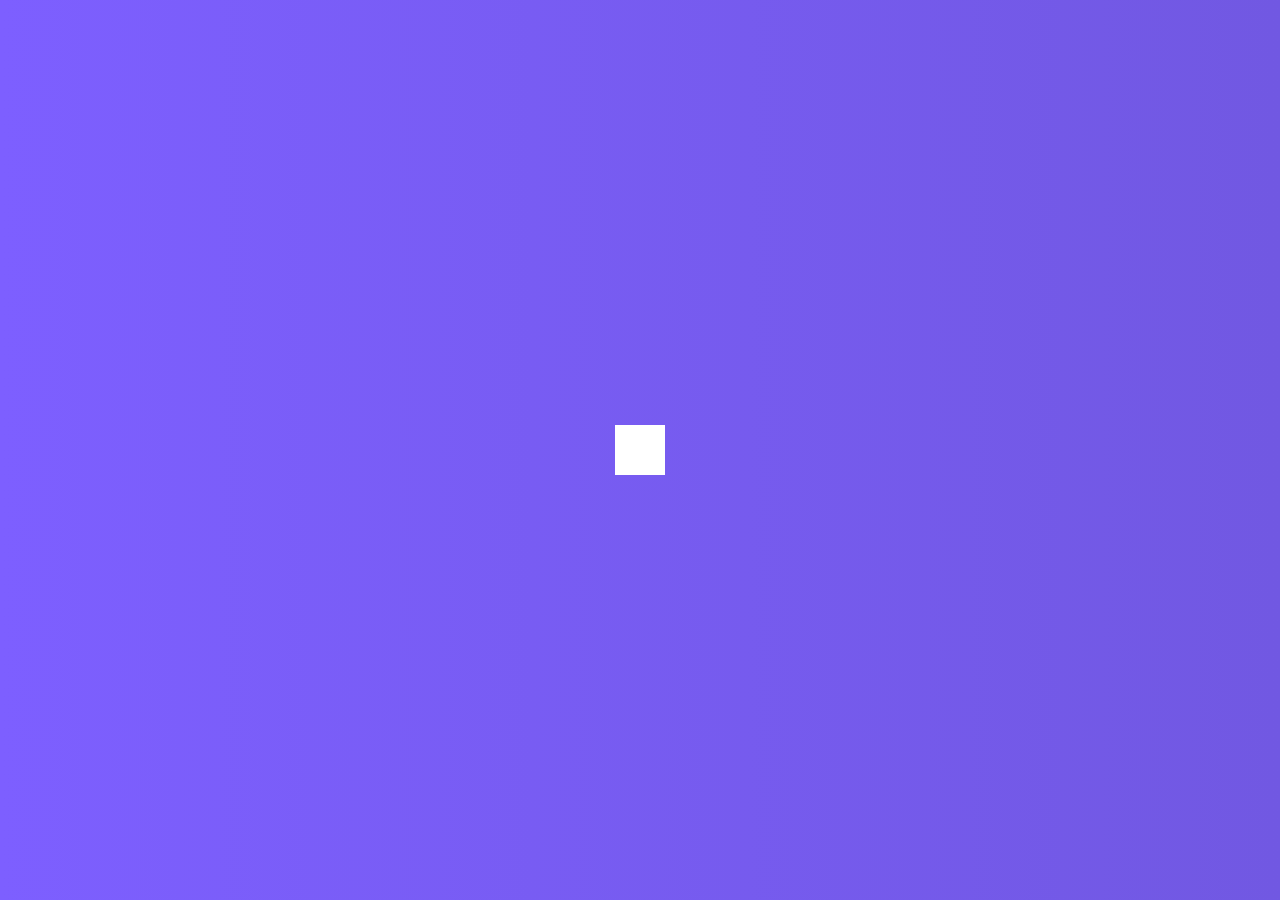
<file: Hidden Search Widget/index.html>
<!DOCTYPE html>
<html lang="en">
  <head>
    <meta charset="UTF-8" />
    <meta name="viewport" content="width=device-width, initial-scale=1.0" />
    <link
      rel="stylesheet"
      href="https://cdnjs.cloudflare.com/ajax/libs/font-awesome/6.4.2/css/all.min.css"
      integrity="sha512-z3gLpd7yknf1YoNbCzqRKc4qyor8gaKU1qmn+CShxbuBusANI9QpRohGBreCFkKxLhei6S9CQXFEbbKuqLg0DA=="
      crossorigin="anonymous"
      referrerpolicy="no-referrer"
    />
    <link rel="stylesheet" href="style.css" />
    <title>My Project</title>
  </head>
  <body>
    <div class="search">
      <input type="text" class="input" placeholder="Search...">
      <button class="btn"><i class="fas fa-search"></i></button>
    </div>
    <script src="script.js"></script>
  </body>
</html>
</file>
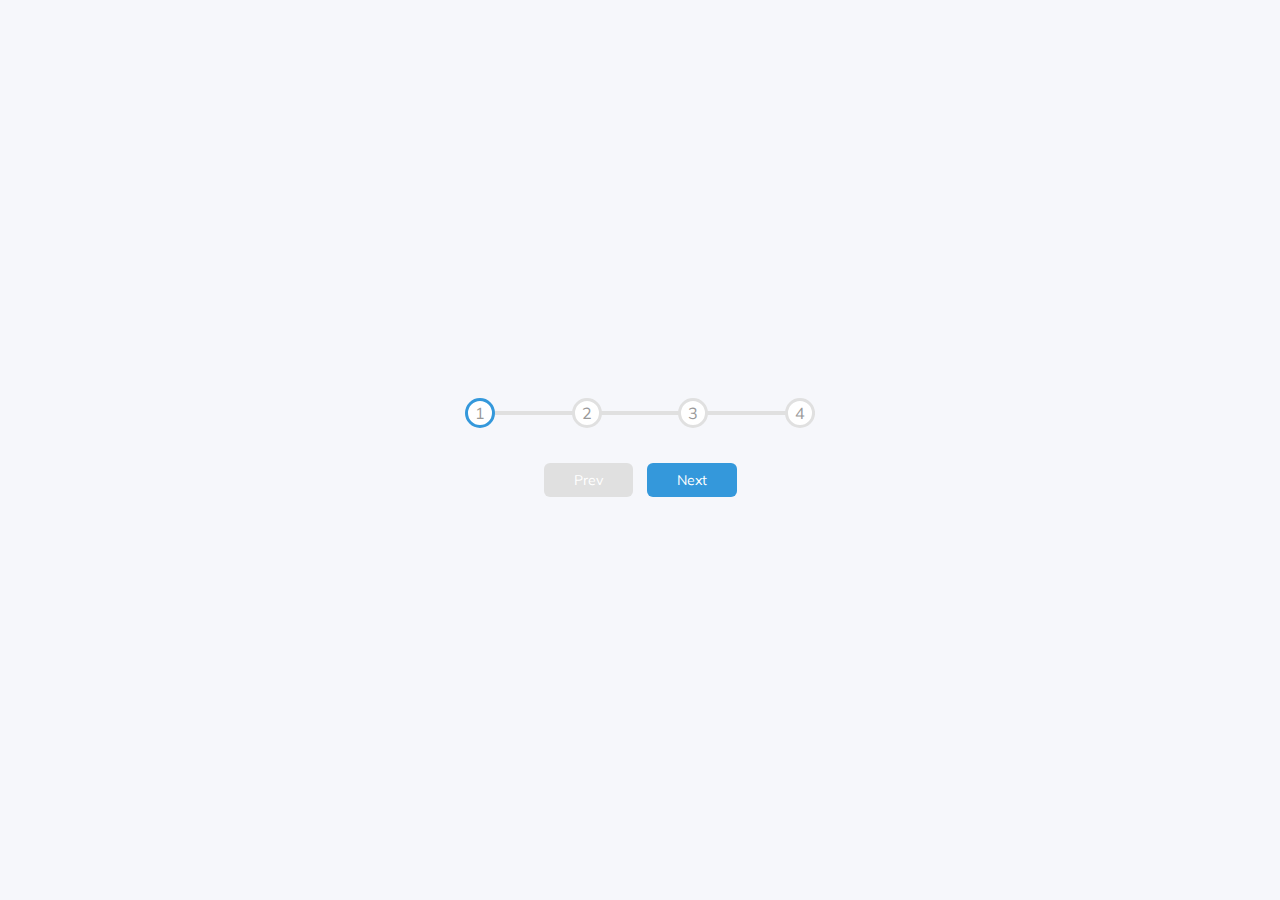
<file: Progress Step/index.html>
<!DOCTYPE html>
<html lang="en">
  <head>
    <meta charset="UTF-8" />
    <meta name="viewport" content="width=device-width, initial-scale=1.0" />
    <link
    rel="stylesheet"
    href="https://cdnjs.cloudflare.com/ajax/libs/font-awesome/6.4.2/css/all.min.css"
    integrity="sha512-z3gLpd7yknf1YoNbCzqRKc4qyor8gaKU1qmn+CShxbuBusANI9QpRohGBreCFkKxLhei6S9CQXFEbbKuqLg0DA=="
    crossorigin="anonymous"
    referrerpolicy="no-referrer"
  />
    <link rel="stylesheet" href="style.css" />
    <title>Progress Step</title>
  </head>
  <body>
    <div class="container">
      <div class="progress-container">
        <div class="progress" id="progress"></div>
        <div class="circle active">1</div>
        <div class="circle">2</div>
        <div class="circle">3</div>
        <div class="circle">4</div>
      </div>
      <button class="btn" id="prev" disabled>Prev</button>
      <button class="btn" id="next">Next</button>
    </div>
    <script src="script.js"></script>
  </body>
</html>
</file>
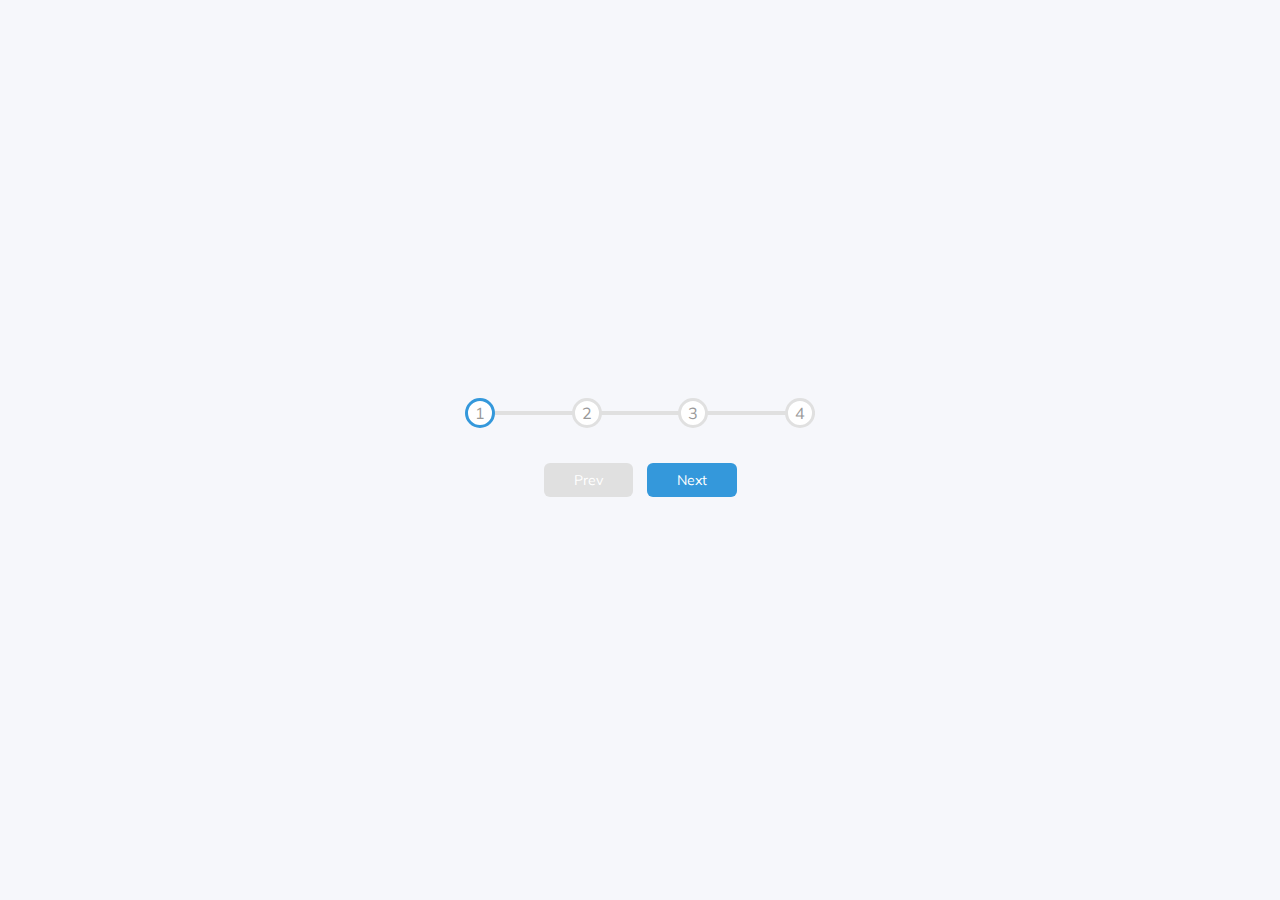
<file: Progress Step/indec.html>
<!DOCTYPE html>
<html lang="en">
  <head>
    <meta charset="UTF-8" />
    <meta name="viewport" content="width=device-width, initial-scale=1.0" />
    <link rel="stylesheet" href="style.css" />
    <title>Progress Step</title>
  </head>
  <body>
    <div class="container">
      <div class="progress-container">
        <div class="progress" id="progress"></div>
        <div class="circle active">1</div>
        <div class="circle">2</div>
        <div class="circle">3</div>
        <div class="circle">4</div>
      </div>
      <button class="btn" id="prev" disabled>Prev</button>
      <button class="btn" id="next">Next</button>
    </div>
    <script src="script.js"></script>
  </body>
</html>
</file>
<file: Hidden Search Widget/style.css>
@import url('https://fonts.googleapis.com/css2?family=Roboto:wght@400;700&display=swap');

* {
  box-sizing: border-box;
}

body {
  background-image: linear-gradient(90deg, #7d5fff, #7158e2);
  font-family: 'Roboto', sans-serif;
  display: flex;
  align-items: center;
  justify-content: center;
  height: 100vh;
  overflow: hidden;
  margin: 0;
}

.search{
  position: relative;
  height: 50px;
}

.search .input{
  background-color: #fff;
  border: 0;
  font-size: 18px;
  padding: 15px;
  width: 50px;
  height: 50px;
  transition: width 0.3s ease;
}

.btn{
  background-color: #fff;
  border: 0;
  cursor: pointer;
  font-size: 24px;
  position: absolute;
  top: 0;
  left: 0;
  height: 50px;
  width: 50px;
  transition: transform 0.3s ease;
}

.btn:focus, .input:focus{
  outline: none;
}

.search.active .input{
  width: 200px;
}

.search.active .btn{
  transform: translateX(198px);
}
</file>
<file: Progress Step/style.css>
@import url('https://fonts.googleapis.com/css?family=Muli&display=swap');


:root{
  --line-border-fill : #3498db;
  --line-border-empty: #e0e0e0;
}
* {
  box-sizing: border-box;
}

body {
  background-color: #f6f7fb;
  font-family: 'Muli', sans-serif;
  display: flex;
  align-items: center;
  justify-content: center;
  height: 100vh;
  overflow: hidden;
  margin: 0;
}

.container{
  text-align: center;
}

.progress-container{
  display: flex;
  justify-content: space-between;
  position: relative;
  margin-bottom: 30px;
  max-width: 100%;
  width: 350px;
}

.progress-container::before{
  content: '';
  background-color: var(--line-border-empty);
  position: absolute;
  top: 50%;
  left: 0;
  transform: translateY(-50%);
  height: 4px;
  width: 100%;
  z-index: -1;
}

.progress{
  background-color: var(--line-border-fill);
  position: absolute;
  top: 50%;
  left: 0;
  transform: translateY(-50%);
  height: 4px;
  width: 0%;
  z-index: -1;
  transition: .4s ease;
}

.circle{
  background-color: #fff;
  color: #999;
  border-radius: 50%;
  height: 30px;
  width: 30px;
  display: flex;
  align-items: center;
  justify-content: center;
  border: 3px solid var(--line-border-empty);
  transition: .4s ease;
}

.circle.active{
  border-color: var(--line-border-fill);
}

.btn{
  background-color: var(--line-border-fill);
  border: 0;
  border-radius: 6px;
  color: #fff;
  cursor: pointer;
  font-family: inherit;
  padding: 8px 30px;
  margin: 5px;
  font-size: 14px;
}

.btn:active{
  transform: scale(0.98);
}

.btn:focus{
  outline: 0;
}

.btn:disabled{
  background-color: var(--line-border-empty);
  cursor: not-allowed;
}
</file>
